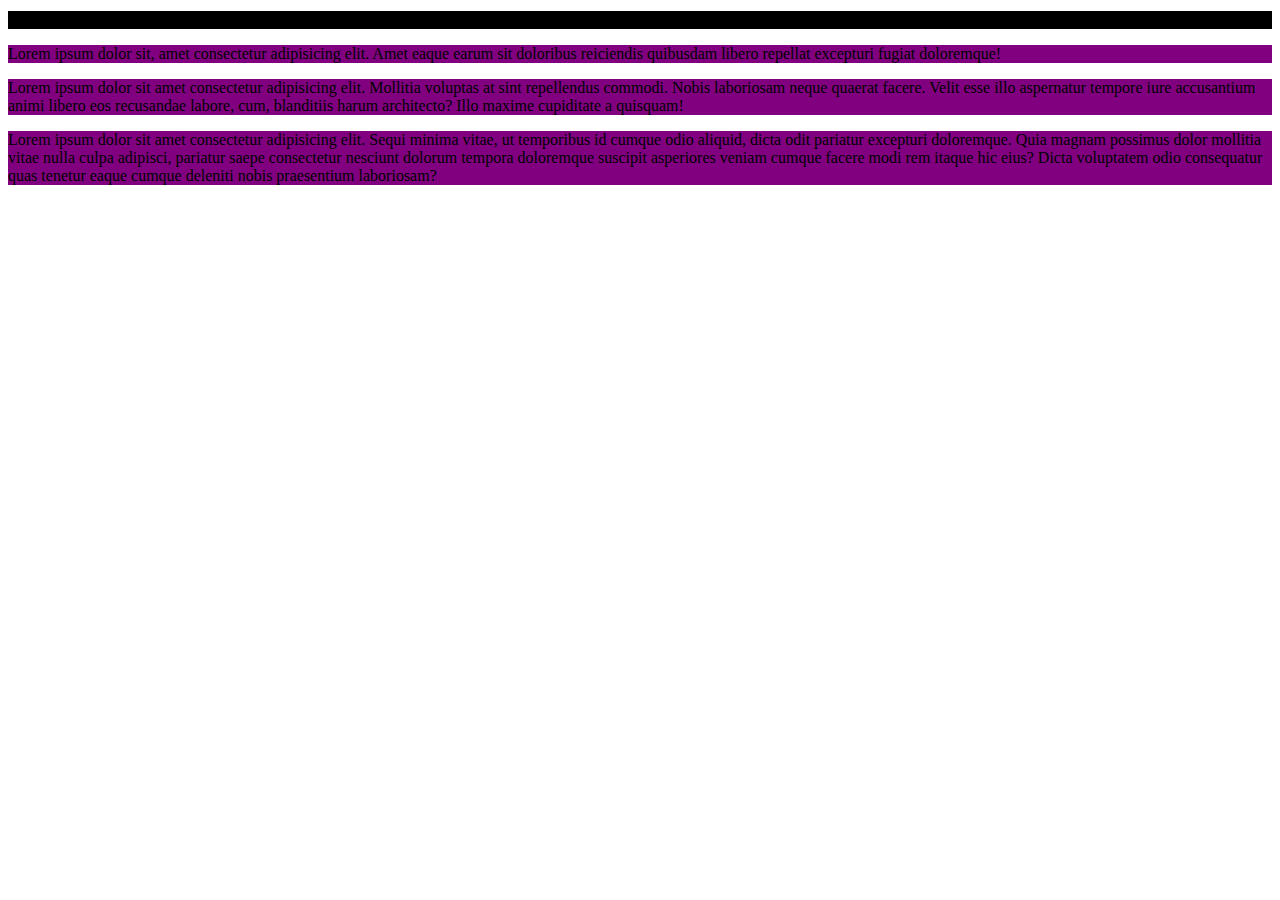
<file: CSS/index.html>
<!DOCTYPE html>
<html lang="en">
<head>
    <meta charset="UTF-8">
    <meta http-equiv="X-UA-Compatible" content="IE=edge">
    <meta name="viewport" content="width=device-width, initial-scale=1.0">
    <title>Document</title>
     <!-- example of external css -->
    <link rel="stylesheet" href="external.css">
     <!-- example of internal css -->
     <style>
        h1{
            background-color: black;
        }

        p{
            background-color: purple !important;
        }
     </style>
</head>
<body>
    <!-- example of inline css -->
    <h1 style="-color: blue;">welcome to css</h1>

     <!-- example of inline css -->
    <p style="background-color: red">Lorem ipsum dolor sit, amet consectetur adipisicing elit. Amet eaque earum sit doloribus reiciendis quibusdam libero repellat excepturi fugiat doloremque!</p>

    <p>Lorem ipsum dolor sit amet consectetur adipisicing elit. Mollitia voluptas at sint repellendus commodi. Nobis laboriosam neque quaerat facere. Velit esse illo aspernatur tempore iure accusantium animi libero eos recusandae labore, cum, blanditiis harum architecto? Illo maxime cupiditate a quisquam!</p>

    <p>Lorem ipsum dolor sit amet consectetur adipisicing elit. Sequi minima vitae, ut temporibus id cumque odio aliquid, dicta odit pariatur excepturi doloremque. Quia magnam possimus dolor mollitia vitae nulla culpa adipisci, pariatur saepe consectetur nesciunt dolorum tempora doloremque suscipit asperiores veniam cumque facere modi rem itaque hic eius? Dicta voluptatem odio consequatur quas tenetur eaque cumque deleniti nobis praesentium laboriosam?</p>
    
</body>
</html>
</file>
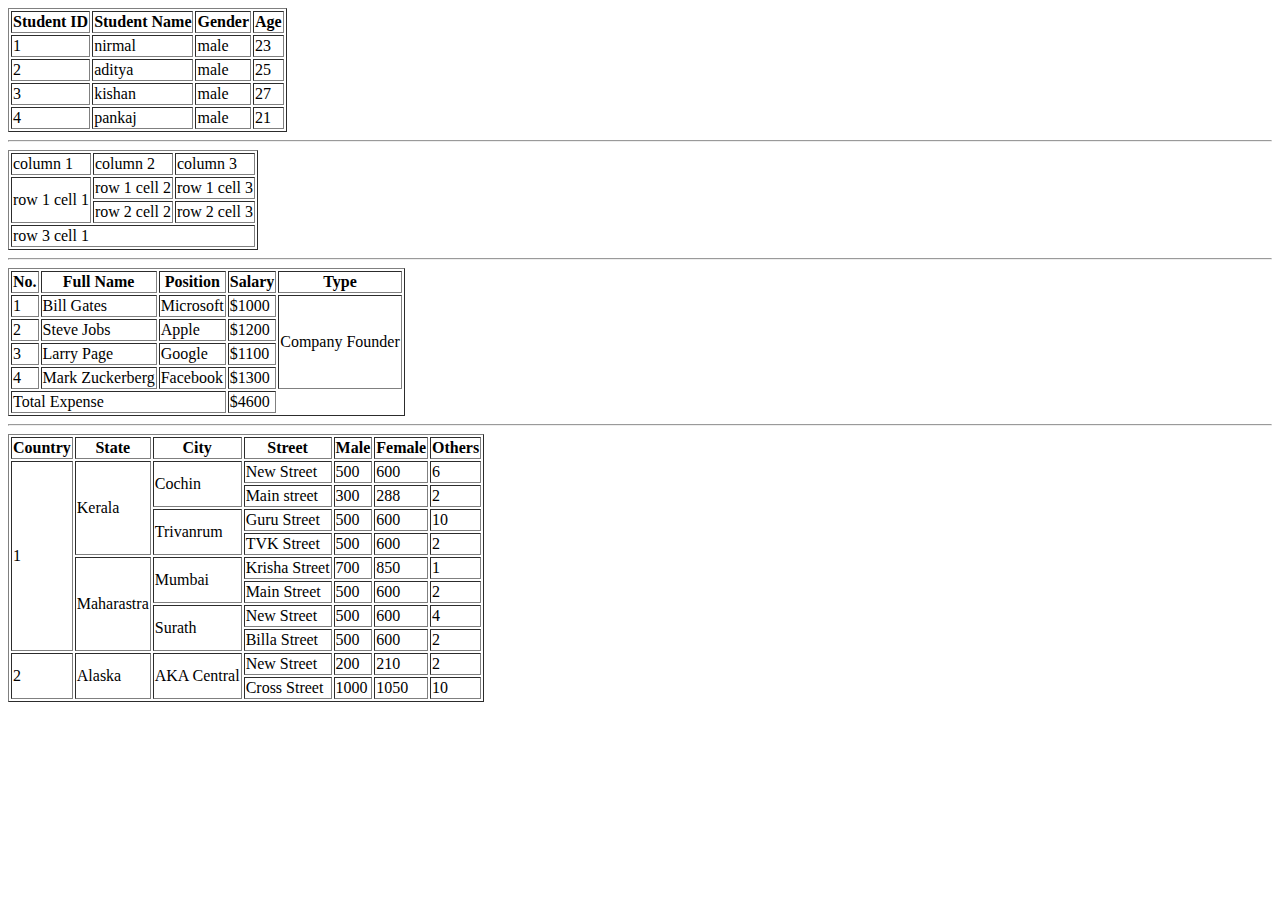
<file: table.html>
<!DOCTYPE html>
<html lang="en">
<head>
   
</head>
<body>
 <table border="1">
    <THead>
        <TH>Student ID</TH>
        <TH>Student Name</TH>
        <TH>Gender</TH>
        <TH>Age</TH>
    </THead>
    <tbody>
        <tr>
            <td>1</td>
            <td>nirmal</td>
            <td>male</td>
            <td>23</td>
        </tr>
        <tr>
            <td>2</td>
            <td>aditya</td>
            <td>male</td>
            <td>25</td>
        </tr>
        <tr>
            <td>3</td>
            <td>kishan</td>
            <td>male</td>
            <td>27</td>
        </tr>
        <tr>
            <td>4</td>
            <td>pankaj</td>
            <td>male</td>
            <td>21</td>
        </tr>
    </tbody>
</table> 
<hr>
 <table border="1">
<tbody>
    <tr>
        <td>column 1</td>
        <td>column 2</td>
        <td>column 3</td>
       
    </tr>
    <tr>
        <td rowspan="2">row 1 cell 1</td>
        <td>row 1 cell 2</td>
         <td>row 1 cell 3</td>
    </tr>
    <tr>
         <td>row 2 cell 2</td>
         <td>row 2 cell 3</td>
    </tr>
    <tr>
        <td colspan="3">row 3 cell 1</td>
    </tr>
</tbody>
</table> 
<hr>
<table border="1">
   
        <thead>
            
                <th>No.</th>
                <th>Full Name</th>
                <th>Position</th>
                <th>Salary</th>
                <th>Type</th>
            
        </thead>
        <tbody>
        <tr>
            <td>1</td>
            <td>Bill Gates</td>
            <td>Microsoft</td>
            <td>$1000</td>
            <td rowspan="4">Company Founder</td>
        </tr>
        <tr>
            <td>2</td>
            <td>Steve Jobs</td>
            <td>Apple</td>
            <td>$1200</td>
        </tr>
        <tr>
            <td>3</td>
            <td>Larry Page</td>
            <td>Google</td>
            <td>$1100</td>
        </tr>
        <tr>
            <td>4</td>
            <td>Mark Zuckerberg</td>
            <td>Facebook</td>
            <td>$1300</td>
        </tr>
       
    </tbody>
   <tfoot>
    <tr>
        <td colspan="3">Total Expense</td>
        <td>$4600</td>
    </tr>
   </tfoot>
</table>
<hr>
<table border="1">
    <thead>
        <th>Country</th>
        <th>State</th>
        <th>City</th>
        <th>Street</th>
        <th>Male</th>
        <th>Female</th>
        <th>Others</th>
    </thead>
    <tbody>
        <tr>
            <td rowspan="8">1</td>
            <td rowspan="4">Kerala</td>
            <td rowspan="2">Cochin</td>
            <td>New Street</td>
            <td>500</td>
            <td>600</td>
            <td>6</td>
        </tr>
        <tr>
            <td>Main street</td>
            <td>300</td>
            <td>288</td>
            <td>2</td>
        </tr>
        <tr>
            <td rowspan="2">Trivanrum</td>
            <td>Guru Street</td>
            <td>500</td>
            <td>600</td>
            <td>10</td>
        </tr>
        <tr>
            <td>TVK Street</td>
            <td>500</td>
            <td>600</td>
            <td>2</td>
        </tr>
        <tr>
            <td rowspan="4">Maharastra</td>
            <td rowspan="2">Mumbai</td>
            <td>Krisha Street</td>
            <td>700</td>
            <td>850</td>
            <td>1</td>
        </tr>
        <tr>
            <td>Main Street</td>
            <td>500</td>
            <td>600</td>
            <td>2</td>
        </tr>
        <tr>
            <td rowspan="2">Surath</td>
            <td>New Street</td>
            <td>500</td>
            <td>600</td>
            <td>4</td>
        </tr>
        <tr>
            <td>Billa Street</td>
            <td>500</td>
            <td>600</td>
            <td>2</td>
        </tr>
        <tr>
            <td rowspan="2">2</td>
            <td rowspan="2">Alaska</td>
            <td rowspan="2">AKA Central</td>
            <td>New Street</td>
            <td>200</td>
            <td>210</td>
            <td>2</td>
        </tr>
        <tr>
            <td>Cross Street</td>
            <td>1000</td>
            <td>1050</td>
            <td>10</td>
        </tr>
    </tbody>
</table>
</body>
</html>
</file>
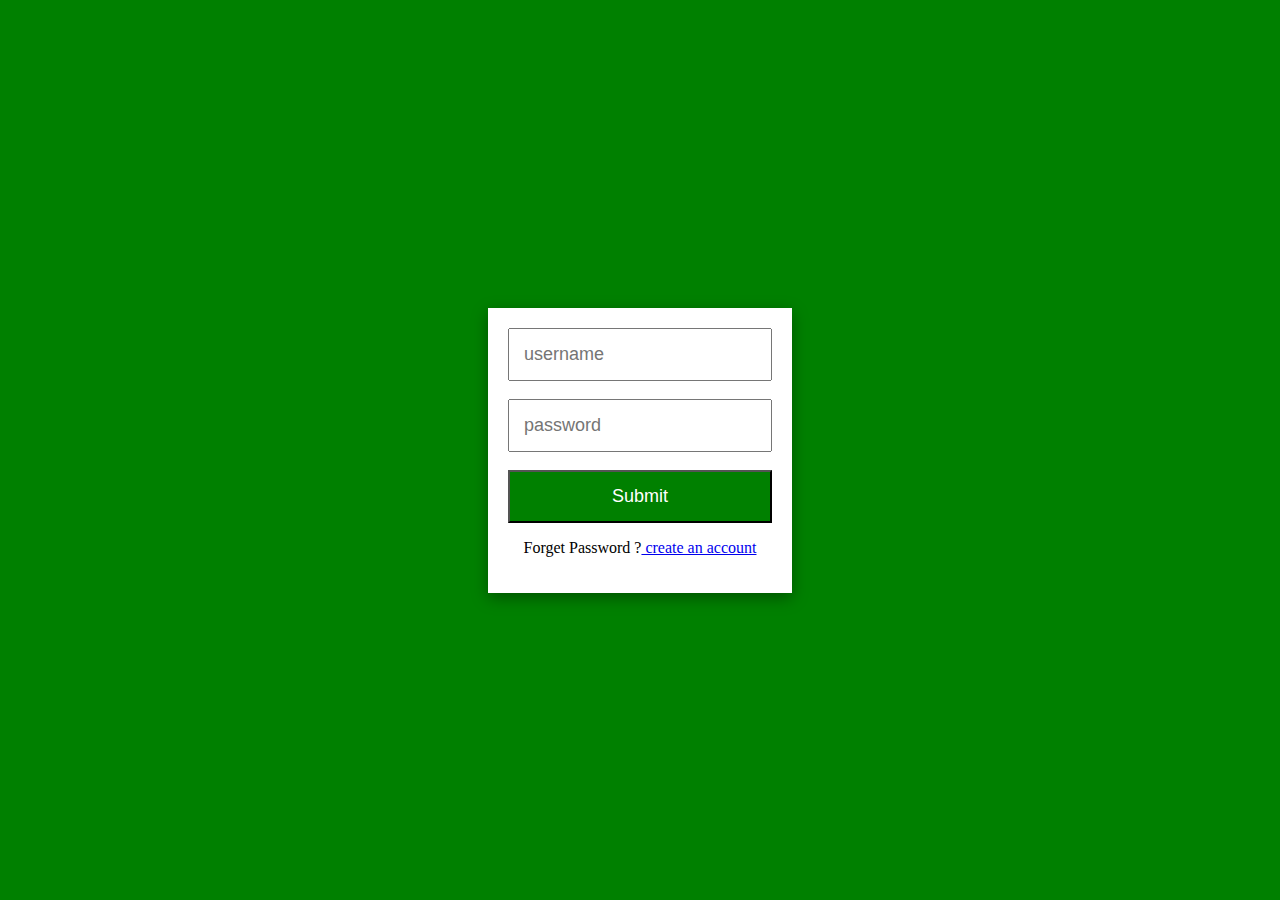
<file: CSS/loginform.html>
<!DOCTYPE html>
<html lang="en">
  <head>
    <meta charset="UTF-8" />
    <meta http-equiv="X-UA-Compatible" content="IE=edge" />
    <meta name="viewport" content="width=device-width, initial-scale=1.0" />
    <title>Document</title>
    <style>
      body {
        margin: 0;
        padding: 0;
      }
      #body {
        display: flex;
        justify-content: center;
        align-items: center;
        height: 100vh;
        background-color: green;
      }

      form {
        padding: 20px;
        background-color: white;
        box-shadow: rgba(0, 0, 0, 0.35) 0px 5px 15px;
      }
      #password ,#name{
        padding: 14px;
        font-size: large;
      }
      button{
        padding: 14px;
        font-size: large;
        width: 100%;
        background-color: green;
        color: white;
      }
      p{
        text-align: center;
      }
    </style>
  </head>
  <body>
    <div id="body">
      <form>
        <input type="text" id="name" placeholder="username" />
        <br />
        <br />
        <input type="text" id="password" placeholder="password" />
        <br />
        <br />
        <button>Submit</button>
        <p>Forget Password ?<a href="register.html"> create an account</a></p>
      </form>
    </div>
  </body>
</html>
</file>
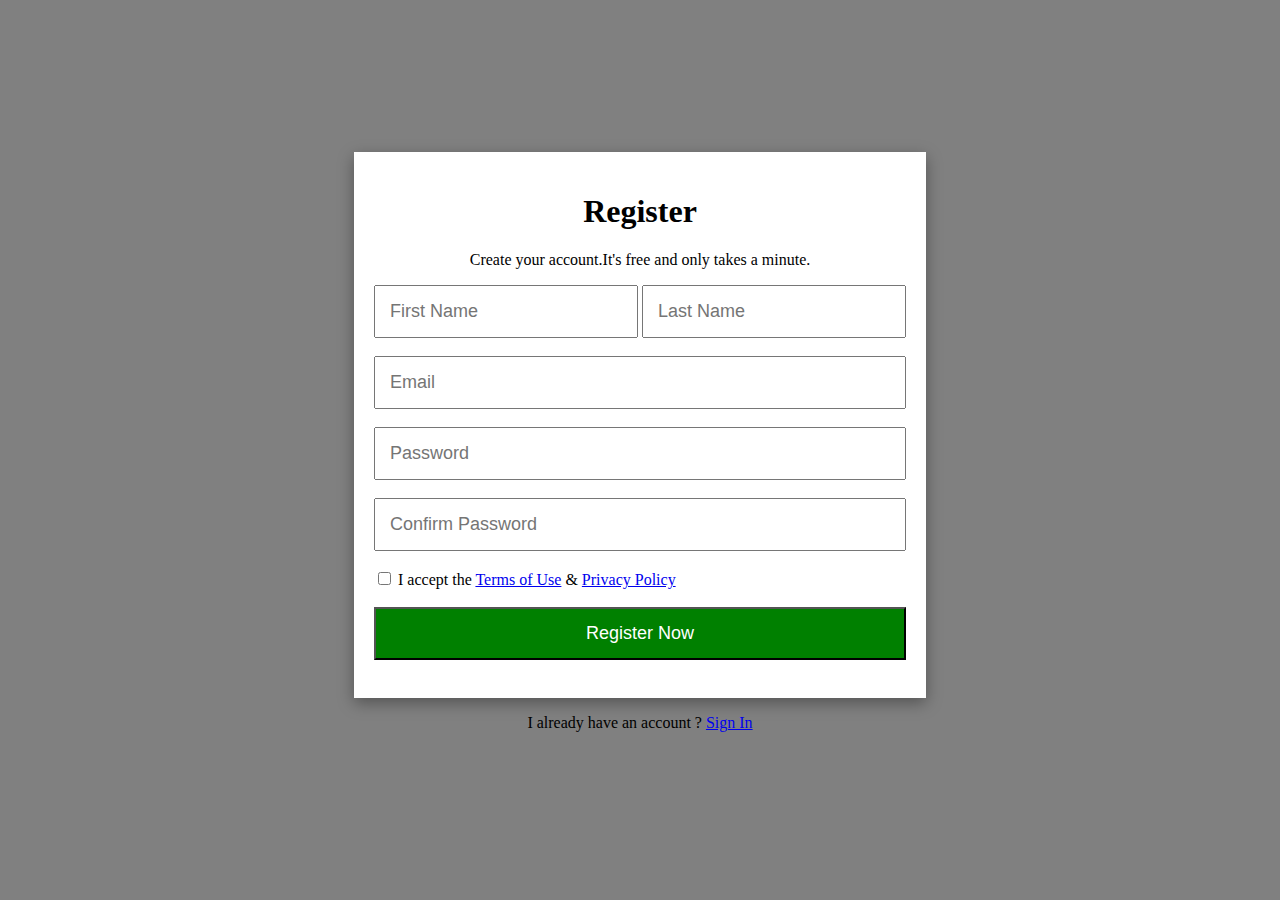
<file: CSS/register.html>
<!DOCTYPE html>
<html lang="en">
  <head>
    <meta charset="UTF-8" />
    <meta http-equiv="X-UA-Compatible" content="IE=edge" />
    <meta name="viewport" content="width=device-width, initial-scale=1.0" />
    <title>Document</title>
    <style>
      body {
        margin: 0;
        padding: 0;
      }
      #body {
        display: flex;
        justify-content: center;
        align-items: center;
        height: 100vh;
        background-color: gray;
      }

      form {
        padding: 20px;
        background-color: white;
        box-shadow: rgba(0, 0, 0, 0.35) 0px 5px 15px;
      }
      #name,
      #lastname {
        padding: 14px;
        font-size: large;
      }
      #password,
      #email,
      #password,
      #cnf-password {
        padding: 14px;
        font-size: large;
        width: 94%;
      }
      button {
        padding: 14px;
        font-size: large;
        width: 100%;
        background-color: green;
        color: white;
      }
      p {
        text-align: center;
      }
      h1 {
        text-align: center;
      }
    </style>
  </head>
  <body>
    <div id="body">
      <div>
        <form>
          <h1>Register</h1>
          <p>Create your account.It's free and only takes a minute.</p>
          <input type="text" id="name" placeholder="First Name" />
          <input type="text" id="lastname" placeholder="Last Name" />
          <br />
          <br />
          <input type="email" id="email" placeholder="Email" />
          <br />
          <br />
          <input type="password" id="password" placeholder="Password" />
          <br />
          <br />
          <input
            type="password"
            id="cnf-password"
            placeholder="Confirm Password"
          />
          <br />
          <br />
          <input type="checkbox" />

          <span>
            I accept the <a href="##">Terms of Use</a> &
            <a href="##">Privacy Policy</a>
          </span>
          <br />
          <br />
          <button>Register Now</button>
          <br />
          <br />
        </form>
        <p>I already have an account ? <a href="loginform.html">Sign In</a></p>
      </div>
    </div>
  </body>
</html>
</file>
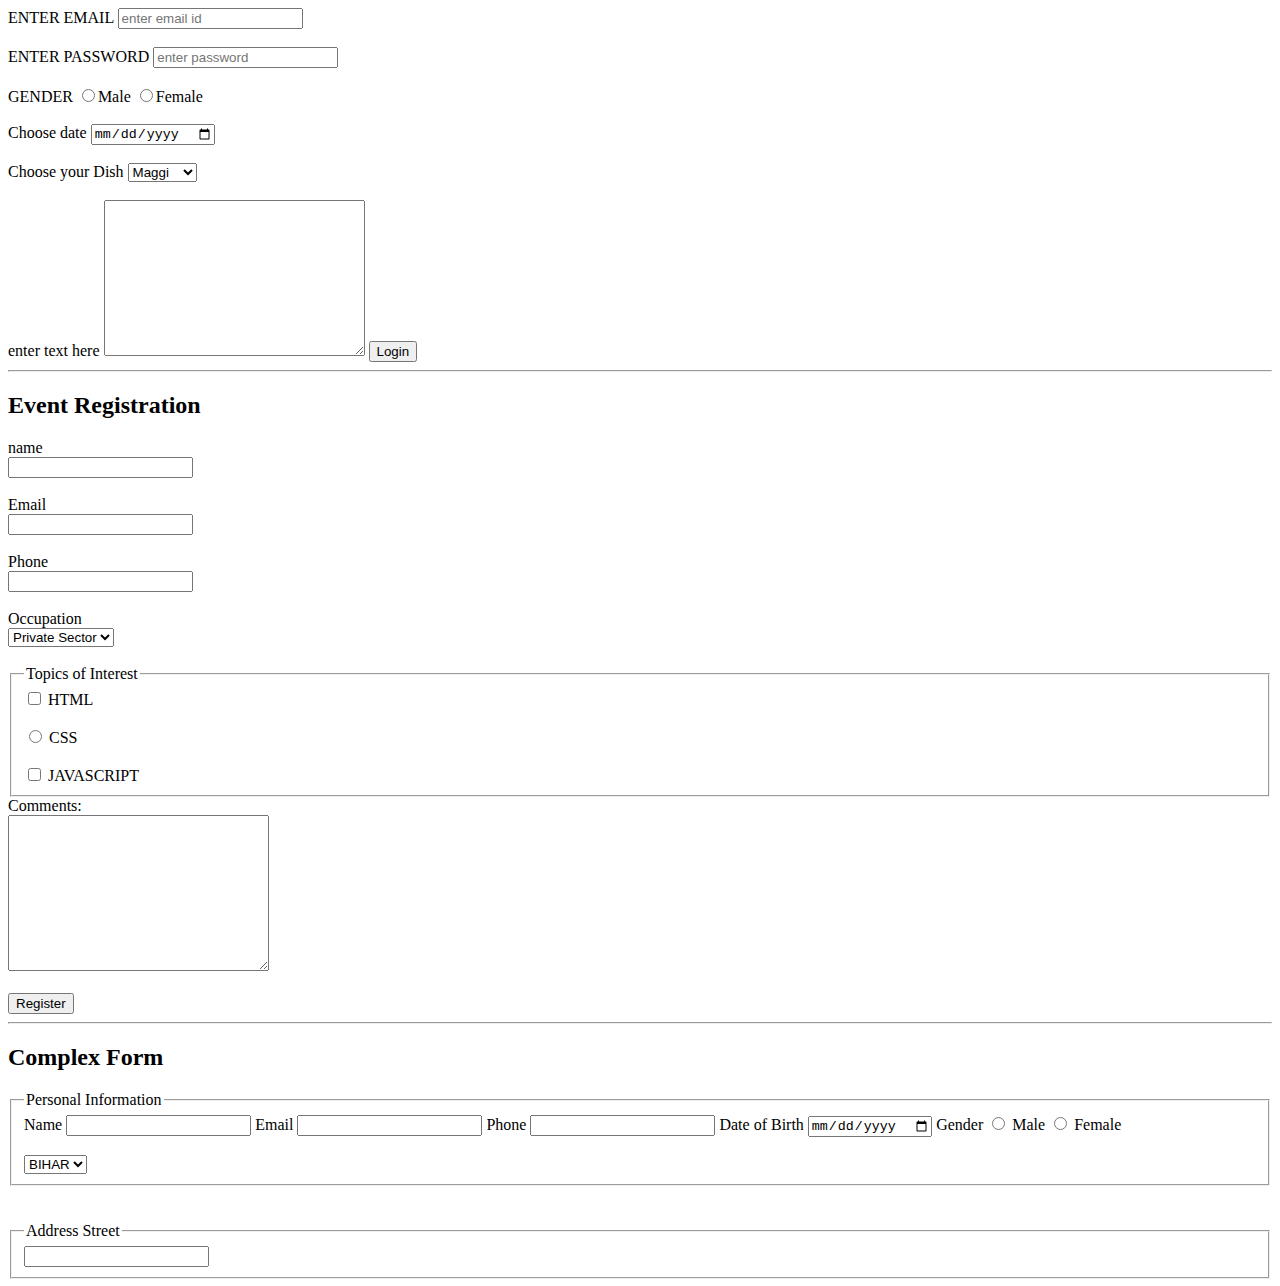
<file: HTML/form.html>
<!DOCTYPE html>
<html lang="en">
<head>
    <meta charset="UTF-8">
    <meta http-equiv="X-UA-Compatible" content="IE=edge">
    <meta name="viewport" content="width=device-width, initial-scale=1.0">
    <title>Document</title>
</head>
<body>
    <form>
       <label for="email">ENTER EMAIL</label>
       <input type="text" id="email" placeholder="enter email id">
       <br>
       <br>
       <label for="password">ENTER PASSWORD</label>
       <input type="password" id="password" placeholder="enter password">
        <br>
        <br>
        <label for="gender">GENDER</label>
        <input type="radio" value="MALE">Male
        <input type="radio" value="FEMALE">Female
        <br>
        <br>
        <label for="datepicker">Choose date</label>
        <input type="date" >
        <br>
        <br>
        <label for="selector1">Choose your Dish</label>
        <select name="DISHES" id="selector1">
            <option value="maggi">Maggi</option>
            <option value="kurkure">Kurkure</option>
            <option value="lays">Lays</option>
        </select>
        <br>
        <br>
        <label for="textarea1">enter text here</label>
        <textarea name="textarea1" id="textarea1" cols="30" rows="10"></textarea>
       <input type="submit" value="Login">
    </form>
    <hr>
    <h2>Event Registration</h2>
    <form>
        <label for="name">name</label>
        <br>
    
        <input type="text" id="name">
        <br>
        <br>
        <label for="email">Email</label>
        <br>
        
        <input type="email" id="email">
        <br>
        <br>
        <label for="phone">Phone</label>
        <br>
        
        <input type="tel" id="phone">
        <br>
        <br>
        <label for="occupation">Occupation</label>
        <br>
       <select name="occupation" id="occupation">
        <option value="business">Private Sector</option>
        <option value="govt">Govt Sector</option>
        <option value="student">Student</option>
        <option value="other">Other</option>
       </select>
       <br>
        <br>
        <fieldset>
            <legend>Topics of Interest</legend>
            <input type="checkbox" id="html">
       <label for="html">HTML</label>
       <br>
        <br>
       <input type="radio" id="css">
       <label for="css">CSS</label>
       <br>
        <br>
       <input type="checkbox" id="javascript">
       <label for="javascript">JAVASCRIPT</label>
       <br>
        </fieldset>
       <!-- <label for="topics">Topics of Interest</label>
       <br>
        <br>
       <input type="checkbox" id="html">
       <label for="html">HTML</label>
       <br>
        <br>
       <input type="radio" id="css">
       <label for="css">CSS</label>
       <br>
        <br>
       <input type="checkbox" id="javascript">
       <label for="javascript">JAVASCRIPT</label>
       <br> -->
        
       <label for="textarea1">Comments:</label>
       <br>
       <textarea name="textarea1" id="textarea1" cols="30" rows="10"></textarea>
       <br>
        <br>
        <input type="submit" value="Register">
    </form>
    <hr>
    <h2>Complex Form</h2>
    <form>
        <fieldset>
            <legend>Personal Information</legend>
            <label for="name">Name</label>
            <input type="text" id="name">
            <label for="email">Email</label>
            <input type="email" id="email">
            <label for="phone">Phone</label>
            <input type="tel" id="phone">
            <label for="dob">Date of Birth</label>
            <input type="date" id="dob">
            <label for="gender">Gender</label>
            <input type="radio" value="Male">
            <label for="gender">Male</label>
            <input type="radio" value="Female">
            <label for="gender">Female</label>
            <br>
            <br>
            <select name="states" id="states">
                <option value="bihar">BIHAR</option>
                <option up="bihar">UP</option>
                <option delhi="bihar">DELHI</option>
            </select>
        </fieldset>
        <br>
        <br>
        <fieldset>
            <legend>Address Street</legend>
            <input type="text">
        </fieldset>
    </form>
</body>
</html>
</file>
<file: CSS/external.css>
h1{
    font-size: medium;
    background-color: bisque;
}
</file>
